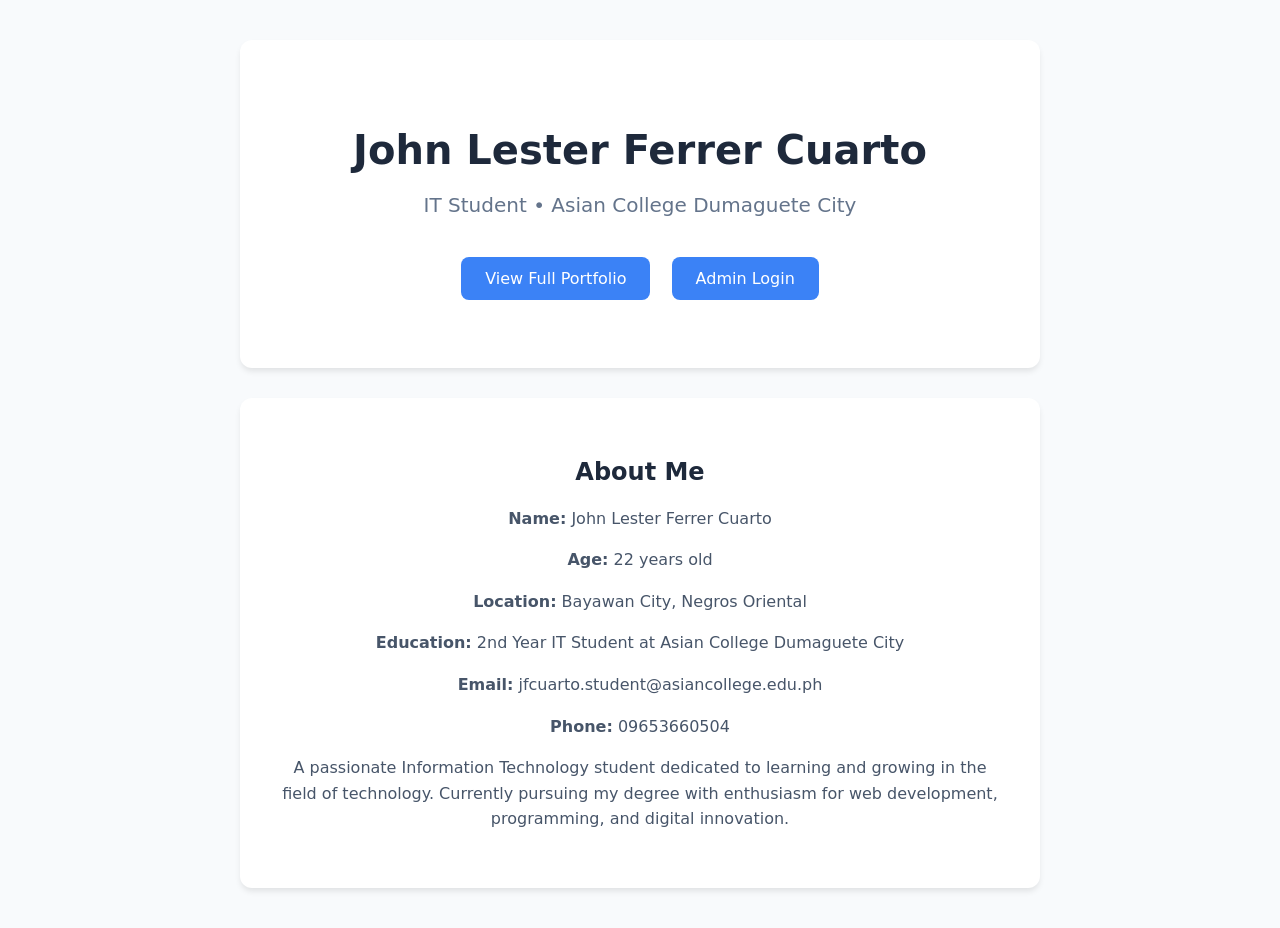
<file: server/public/index.html>
<!DOCTYPE html>
<html lang="en">
  <head>
    <meta charset="UTF-8" />
    <meta name="viewport" content="width=device-width, initial-scale=1.0, maximum-scale=1" />
    <title>John Lester Ferrer Cuarto - IT Student Portfolio</title>
    <meta name="description" content="Portfolio of John Lester Ferrer Cuarto, a passionate IT student at Asian College Dumaguete City. Discover my learning journey and future goals in Information Technology." />
    <style>
      body { font-family: -apple-system, BlinkMacSystemFont, 'Segoe UI', system-ui, sans-serif; margin: 0; padding: 40px 20px; background: #f8fafc; }
      .container { max-width: 800px; margin: 0 auto; text-align: center; }
      .hero { background: white; padding: 60px 40px; border-radius: 12px; box-shadow: 0 4px 6px -1px rgba(0,0,0,0.1); margin-bottom: 30px; }
      h1 { color: #1e293b; font-size: 2.5rem; margin-bottom: 16px; font-weight: 700; }
      .subtitle { color: #64748b; font-size: 1.25rem; margin-bottom: 32px; }
      .btn { display: inline-block; background: #3b82f6; color: white; padding: 12px 24px; border-radius: 8px; text-decoration: none; font-weight: 500; margin: 8px; transition: background 0.2s; }
      .btn:hover { background: #2563eb; }
      .info { background: white; padding: 40px; border-radius: 12px; box-shadow: 0 4px 6px -1px rgba(0,0,0,0.1); }
      .info h2 { color: #1e293b; margin-bottom: 20px; }
      .info p { color: #475569; line-height: 1.6; margin-bottom: 16px; }
    </style>
  </head>
  <body>
    <div class="container">
      <div class="hero">
        <h1>John Lester Ferrer Cuarto</h1>
        <p class="subtitle">IT Student • Asian College Dumaguete City</p>
        <a href="#" onclick="location.reload()" class="btn">View Full Portfolio</a>
        <a href="/login" class="btn">Admin Login</a>
      </div>
      <div class="info">
        <h2>About Me</h2>
        <p><strong>Name:</strong> John Lester Ferrer Cuarto</p>
        <p><strong>Age:</strong> 22 years old</p>
        <p><strong>Location:</strong> Bayawan City, Negros Oriental</p>
        <p><strong>Education:</strong> 2nd Year IT Student at Asian College Dumaguete City</p>
        <p><strong>Email:</strong> jfcuarto.student@asiancollege.edu.ph</p>
        <p><strong>Phone:</strong> 09653660504</p>
        <p>A passionate Information Technology student dedicated to learning and growing in the field of technology. Currently pursuing my degree with enthusiasm for web development, programming, and digital innovation.</p>
      </div>
    </div>
    <script>
      // Check if we're in development mode
      if (window.location.hostname === 'localhost' || window.location.hostname.includes('replit.dev')) {
        window.location.href = '/';
      }
    </script>
  </body>
</html>
</file>
